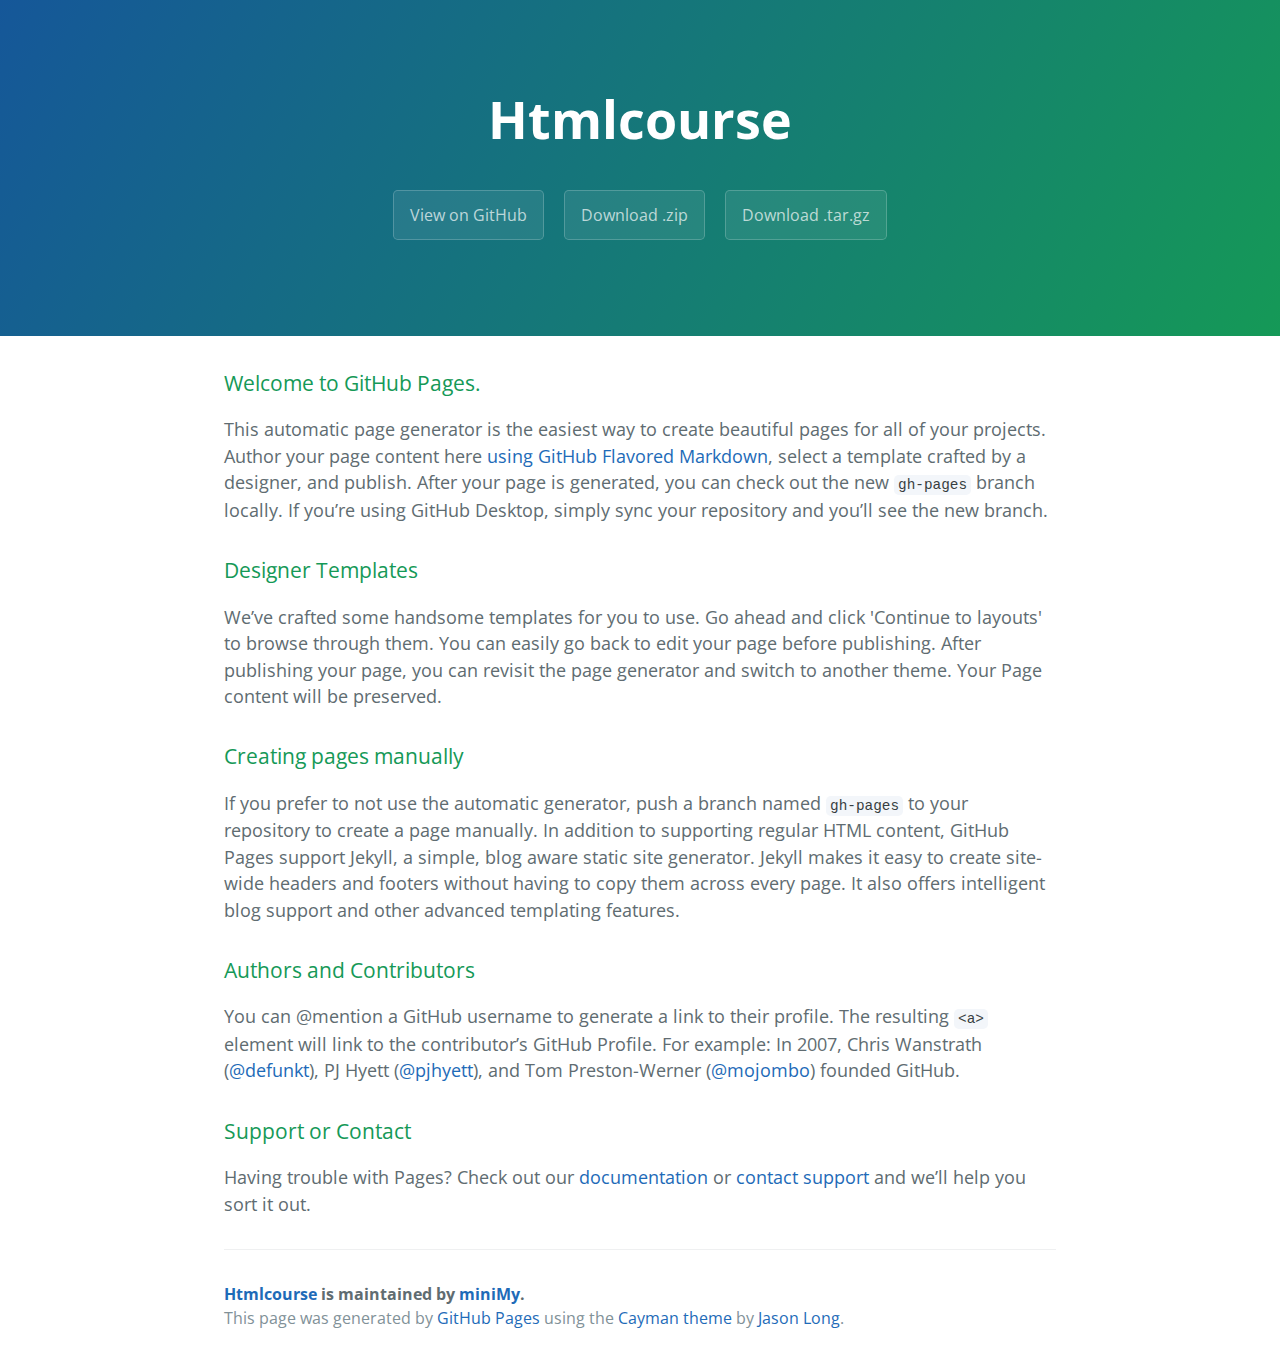
<file: index.html>
<!DOCTYPE html>
<html lang="en-us">
  <head>
    <meta charset="UTF-8">
    <title>Htmlcourse by miniMy</title>
    <meta name="viewport" content="width=device-width, initial-scale=1">
    <link rel="stylesheet" type="text/css" href="stylesheets/normalize.css" media="screen">
    <link href='https://fonts.googleapis.com/css?family=Open+Sans:400,700' rel='stylesheet' type='text/css'>
    <link rel="stylesheet" type="text/css" href="stylesheets/stylesheet.css" media="screen">
    <link rel="stylesheet" type="text/css" href="stylesheets/github-light.css" media="screen">
  </head>
  <body>
    <section class="page-header">
      <h1 class="project-name">Htmlcourse</h1>
      <h2 class="project-tagline"></h2>
      <a href="https://github.com/miniMy/HtmlCourse" class="btn">View on GitHub</a>
      <a href="https://github.com/miniMy/HtmlCourse/zipball/master" class="btn">Download .zip</a>
      <a href="https://github.com/miniMy/HtmlCourse/tarball/master" class="btn">Download .tar.gz</a>
    </section>

    <section class="main-content">
      <h3>
<a id="welcome-to-github-pages" class="anchor" href="#welcome-to-github-pages" aria-hidden="true"><span aria-hidden="true" class="octicon octicon-link"></span></a>Welcome to GitHub Pages.</h3>

<p>This automatic page generator is the easiest way to create beautiful pages for all of your projects. Author your page content here <a href="https://guides.github.com/features/mastering-markdown/">using GitHub Flavored Markdown</a>, select a template crafted by a designer, and publish. After your page is generated, you can check out the new <code>gh-pages</code> branch locally. If you’re using GitHub Desktop, simply sync your repository and you’ll see the new branch.</p>

<h3>
<a id="designer-templates" class="anchor" href="#designer-templates" aria-hidden="true"><span aria-hidden="true" class="octicon octicon-link"></span></a>Designer Templates</h3>

<p>We’ve crafted some handsome templates for you to use. Go ahead and click 'Continue to layouts' to browse through them. You can easily go back to edit your page before publishing. After publishing your page, you can revisit the page generator and switch to another theme. Your Page content will be preserved.</p>

<h3>
<a id="creating-pages-manually" class="anchor" href="#creating-pages-manually" aria-hidden="true"><span aria-hidden="true" class="octicon octicon-link"></span></a>Creating pages manually</h3>

<p>If you prefer to not use the automatic generator, push a branch named <code>gh-pages</code> to your repository to create a page manually. In addition to supporting regular HTML content, GitHub Pages support Jekyll, a simple, blog aware static site generator. Jekyll makes it easy to create site-wide headers and footers without having to copy them across every page. It also offers intelligent blog support and other advanced templating features.</p>

<h3>
<a id="authors-and-contributors" class="anchor" href="#authors-and-contributors" aria-hidden="true"><span aria-hidden="true" class="octicon octicon-link"></span></a>Authors and Contributors</h3>

<p>You can @mention a GitHub username to generate a link to their profile. The resulting <code>&lt;a&gt;</code> element will link to the contributor’s GitHub Profile. For example: In 2007, Chris Wanstrath (<a href="https://github.com/defunkt" class="user-mention">@defunkt</a>), PJ Hyett (<a href="https://github.com/pjhyett" class="user-mention">@pjhyett</a>), and Tom Preston-Werner (<a href="https://github.com/mojombo" class="user-mention">@mojombo</a>) founded GitHub.</p>

<h3>
<a id="support-or-contact" class="anchor" href="#support-or-contact" aria-hidden="true"><span aria-hidden="true" class="octicon octicon-link"></span></a>Support or Contact</h3>

<p>Having trouble with Pages? Check out our <a href="https://help.github.com/pages">documentation</a> or <a href="https://github.com/contact">contact support</a> and we’ll help you sort it out.</p>

      <footer class="site-footer">
        <span class="site-footer-owner"><a href="https://github.com/miniMy/HtmlCourse">Htmlcourse</a> is maintained by <a href="https://github.com/miniMy">miniMy</a>.</span>

        <span class="site-footer-credits">This page was generated by <a href="https://pages.github.com">GitHub Pages</a> using the <a href="https://github.com/jasonlong/cayman-theme">Cayman theme</a> by <a href="https://twitter.com/jasonlong">Jason Long</a>.</span>
      </footer>

    </section>

  
  </body>
</html>
</file>
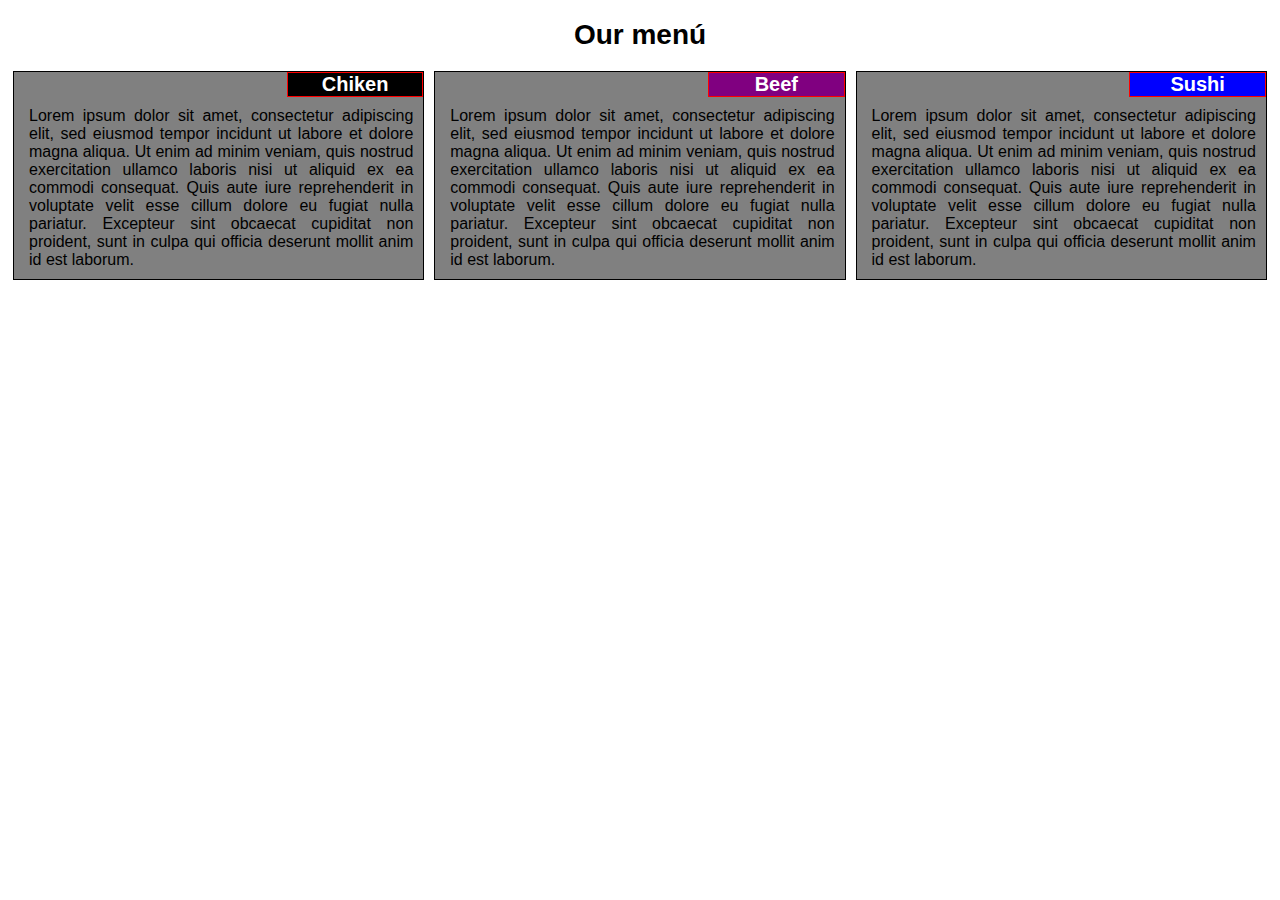
<file: Module2/Index.html>
<!DOCTYPE html>
<html>
<head>
<meta charset="utf-8">
<meta name="viewport" content="width=device-width, initial-scale=1">
<link rel="stylesheet" type="text/css" href="css\style.css">
	<title>Module 2 assignment</title>
</head>
<body>
  
   <h1>Our menú</h1>

	<div class="row">

	  	<div id="col1" class="col-lg-4 col-md-6 col-sm-12" >
	  		<div class="container">
				<div id="chicken" class="title" > 	  		
			  		<h2 >Chiken</h2>	  		
			  	</div>
				<div class="text">
					Lorem ipsum dolor sit amet, consectetur adipiscing elit, sed eiusmod tempor incidunt ut labore et dolore magna aliqua. Ut enim ad minim veniam, quis nostrud exercitation ullamco laboris nisi ut aliquid ex ea commodi consequat. Quis aute iure reprehenderit in voluptate velit esse cillum dolore eu fugiat nulla pariatur. Excepteur sint obcaecat cupiditat non proident, sunt in culpa qui officia deserunt mollit anim id est laborum.
					
			 	</div> 		
			  		
				
		 	</div>
	  	</div>

	  	<div id="col2" class="col-lg-4 col-md-6 col-sm-12" >
	  		<div class="container">
				<div id="beef" class="title" > 	  		
			  		<h2>Beef</h2>	  		
			  	</div>
			  	<div class="text">
					Lorem ipsum dolor sit amet, consectetur adipiscing elit, sed eiusmod tempor incidunt ut labore et dolore magna aliqua. Ut enim ad minim veniam, quis nostrud exercitation ullamco laboris nisi ut aliquid ex ea commodi consequat. Quis aute iure reprehenderit in voluptate velit esse cillum dolore eu fugiat nulla pariatur. Excepteur sint obcaecat cupiditat non proident, sunt in culpa qui officia deserunt mollit anim id est laborum.
					
				</div>
	  		</div>
		</div>
	  
	  	<div id="col3" class="col-lg-4 col-md-12 col-sm-12" >
			 <div class="container">	
			 	<div id="sushi" class="title" > 	  		
			  		<h2>Sushi</h2>	  		
			  	</div>
			  	<div class="text">
					Lorem ipsum dolor sit amet, consectetur adipiscing elit, sed eiusmod tempor incidunt ut labore et dolore magna aliqua. Ut enim ad minim veniam, quis nostrud exercitation ullamco laboris nisi ut aliquid ex ea commodi consequat. Quis aute iure reprehenderit in voluptate velit esse cillum dolore eu fugiat nulla pariatur. Excepteur sint obcaecat cupiditat non proident, sunt in culpa qui officia deserunt mollit anim id est laborum.
					
			  	</div>		
				  	  	
			</div>
		</div>
	</div>

</body>
</html>
</file>
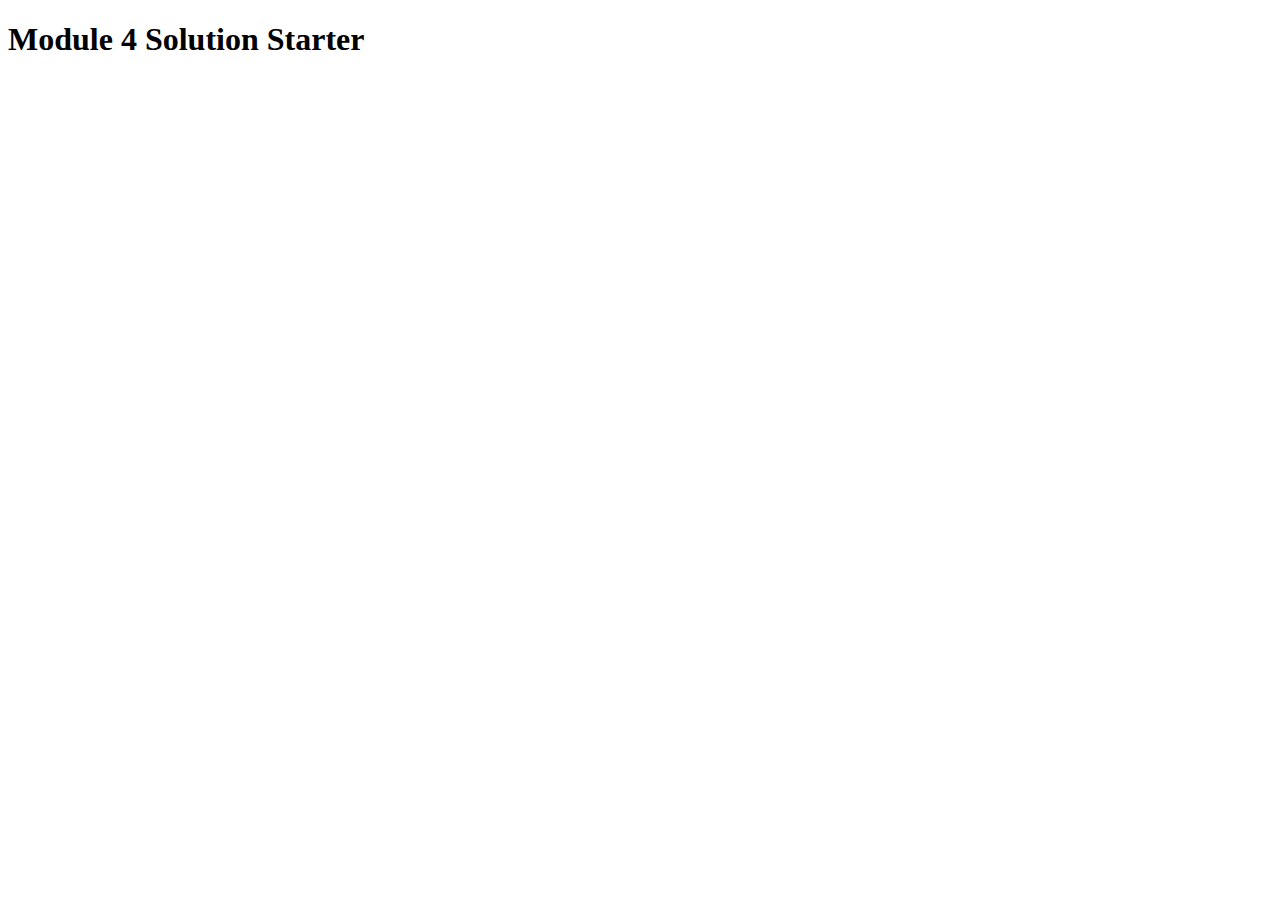
<file: module4/index.html>
<!DOCTYPE html>
<html>
<head>
  <meta charset="utf-8">
  <title>Module 4 Solution Starter</title>
  <script>
    var names = []; // DO NOT REMOVE
  </script>
  <script src="SpeakHello.js"></script>
  <script src="SpeakGoodBye.js"></script>
  <script src="script.js"></script>
</head>
<body>
  <h1>Module 4 Solution Starter</h1>
</body>
</html>
</file>
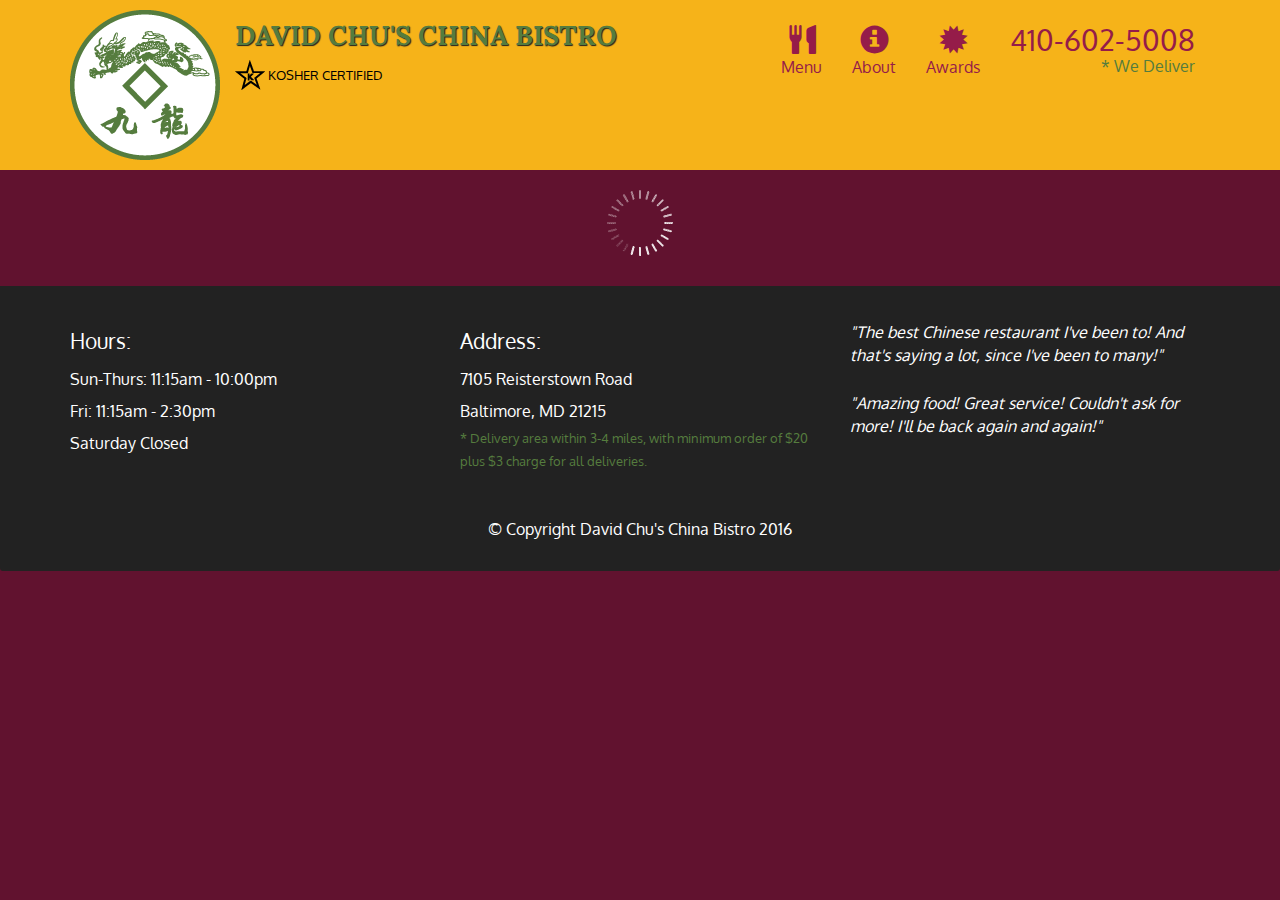
<file: module5/index.html>
<!doctype html>
<html lang="en">
  <head>
    <meta charset="utf-8">
    <meta http-equiv="X-UA-Compatible" content="IE=edge">
    <meta name="viewport" content="width=device-width, initial-scale=1">
    <title>David Chu's China Bistro</title>
    <link rel="stylesheet" href="css/bootstrap.min.css">
    <link rel="stylesheet" href="css/styles.css">
    <link href='https://fonts.googleapis.com/css?family=Oxygen:400,300,700' rel='stylesheet' type='text/css'>
    <link href='https://fonts.googleapis.com/css?family=Lora' rel='stylesheet' type='text/css'>
  </head>
<body>
  <header>
    <nav id="header-nav" class="navbar navbar-default">
      <div class="container">
        <div class="navbar-header">
          <a href="index.html" class="pull-left visible-md visible-lg">
            <div id="logo-img" alt="Logo image"></div>
          </a>

          <div class="navbar-brand">
            <a href="index.html"><h1>David Chu's China Bistro</h1></a>
            <p>
              <img src="images/star-k-logo.png" alt="Kosher certification">
              <span>Kosher Certified</span>
            </p>
          </div>

          <button id="navbarToggle" type="button" class="navbar-toggle collapsed" data-toggle="collapse" data-target="#collapsable-nav" aria-expanded="false">
            <span class="sr-only">Toggle navigation</span>
            <span class="icon-bar"></span>
            <span class="icon-bar"></span>
            <span class="icon-bar"></span>
          </button>
        </div>
        
        <div id="collapsable-nav" class="collapse navbar-collapse">
           <ul id="nav-list" class="nav navbar-nav navbar-right">
            <li id="navHomeButton" class="visible-xs active">
              <a href="index.html">
                <span class="glyphicon glyphicon-home"></span> Home</a>
            </li>
            <li id="navMenuButton">
              <a href="#" onclick="$dc.loadMenuCategories();">
                <span class="glyphicon glyphicon-cutlery"></span><br class="hidden-xs"> Menu</a>
            </li>
            <li>
              <a href="#">
                <span class="glyphicon glyphicon-info-sign"></span><br class="hidden-xs"> About</a>
            </li>
            <li>
              <a href="#">
                <span class="glyphicon glyphicon-certificate"></span><br class="hidden-xs"> Awards</a>
            </li>
            <li id="phone" class="hidden-xs">
              <a href="tel:410-602-5008">
                <span>410-602-5008</span></a><div>* We Deliver</div>
            </li>
          </ul><!-- #nav-list -->
        </div><!-- .collapse .navbar-collapse -->
      </div><!-- .container -->
    </nav><!-- #header-nav -->
  </header>

  <div id="call-btn" class="visible-xs">
    <a class="btn" href="tel:410-602-5008">
    <span class="glyphicon glyphicon-earphone"></span>
    410-602-5008
    </a>
  </div>
  <div id="xs-deliver" class="text-center visible-xs">* We Deliver</div>

  <div id="main-content" class="container"></div>

  <footer class="panel-footer">
    <div class="container">
      <div class="row">
        <section id="hours" class="col-sm-4">
          <span>Hours:</span><br>
          Sun-Thurs: 11:15am - 10:00pm<br>
          Fri: 11:15am - 2:30pm<br>
          Saturday Closed
          <hr class="visible-xs">
        </section>
        <section id="address" class="col-sm-4">
          <span>Address:</span><br>
          7105 Reisterstown Road<br>
          Baltimore, MD 21215
          <p>* Delivery area within 3-4 miles, with minimum order of $20 plus $3 charge for all deliveries.</p>
          <hr class="visible-xs">
        </section>
        <section id="testimonials" class="col-sm-4">
          <p>"The best Chinese restaurant I've been to! And that's saying a lot, since I've been to many!"</p>
          <p>"Amazing food! Great service! Couldn't ask for more! I'll be back again and again!"</p>
        </section>
      </div>
      <div class="text-center">&copy; Copyright David Chu's China Bistro 2016</div>
    </div>
  </footer>

  <!-- jQuery (Bootstrap JS plugins depend on it) -->
  <script src="js/jquery-2.1.4.min.js"></script>
  <script src="js/bootstrap.min.js"></script>
  <script src="js/ajax-utils.js"></script>
  <script src="js/script.js"></script>
</body>
</html>
</file>
<file: stylesheets/stylesheet.css>
* {
  box-sizing: border-box; }

body {
  padding: 0;
  margin: 0;
  font-family: "Open Sans", "Helvetica Neue", Helvetica, Arial, sans-serif;
  font-size: 16px;
  line-height: 1.5;
  color: #606c71; }

a {
  color: #1e6bb8;
  text-decoration: none; }
  a:hover {
    text-decoration: underline; }

.btn {
  display: inline-block;
  margin-bottom: 1rem;
  color: rgba(255, 255, 255, 0.7);
  background-color: rgba(255, 255, 255, 0.08);
  border-color: rgba(255, 255, 255, 0.2);
  border-style: solid;
  border-width: 1px;
  border-radius: 0.3rem;
  transition: color 0.2s, background-color 0.2s, border-color 0.2s; }
  .btn + .btn {
    margin-left: 1rem; }

.btn:hover {
  color: rgba(255, 255, 255, 0.8);
  text-decoration: none;
  background-color: rgba(255, 255, 255, 0.2);
  border-color: rgba(255, 255, 255, 0.3); }

@media screen and (min-width: 64em) {
  .btn {
    padding: 0.75rem 1rem; } }

@media screen and (min-width: 42em) and (max-width: 64em) {
  .btn {
    padding: 0.6rem 0.9rem;
    font-size: 0.9rem; } }

@media screen and (max-width: 42em) {
  .btn {
    display: block;
    width: 100%;
    padding: 0.75rem;
    font-size: 0.9rem; }
    .btn + .btn {
      margin-top: 1rem;
      margin-left: 0; } }

.page-header {
  color: #fff;
  text-align: center;
  background-color: #159957;
  background-image: linear-gradient(120deg, #155799, #159957); }

@media screen and (min-width: 64em) {
  .page-header {
    padding: 5rem 6rem; } }

@media screen and (min-width: 42em) and (max-width: 64em) {
  .page-header {
    padding: 3rem 4rem; } }

@media screen and (max-width: 42em) {
  .page-header {
    padding: 2rem 1rem; } }

.project-name {
  margin-top: 0;
  margin-bottom: 0.1rem; }

@media screen and (min-width: 64em) {
  .project-name {
    font-size: 3.25rem; } }

@media screen and (min-width: 42em) and (max-width: 64em) {
  .project-name {
    font-size: 2.25rem; } }

@media screen and (max-width: 42em) {
  .project-name {
    font-size: 1.75rem; } }

.project-tagline {
  margin-bottom: 2rem;
  font-weight: normal;
  opacity: 0.7; }

@media screen and (min-width: 64em) {
  .project-tagline {
    font-size: 1.25rem; } }

@media screen and (min-width: 42em) and (max-width: 64em) {
  .project-tagline {
    font-size: 1.15rem; } }

@media screen and (max-width: 42em) {
  .project-tagline {
    font-size: 1rem; } }

.main-content :first-child {
  margin-top: 0; }
.main-content img {
  max-width: 100%; }
.main-content h1, .main-content h2, .main-content h3, .main-content h4, .main-content h5, .main-content h6 {
  margin-top: 2rem;
  margin-bottom: 1rem;
  font-weight: normal;
  color: #159957; }
.main-content p {
  margin-bottom: 1em; }
.main-content code {
  padding: 2px 4px;
  font-family: Consolas, "Liberation Mono", Menlo, Courier, monospace;
  font-size: 0.9rem;
  color: #383e41;
  background-color: #f3f6fa;
  border-radius: 0.3rem; }
.main-content pre {
  padding: 0.8rem;
  margin-top: 0;
  margin-bottom: 1rem;
  font: 1rem Consolas, "Liberation Mono", Menlo, Courier, monospace;
  color: #567482;
  word-wrap: normal;
  background-color: #f3f6fa;
  border: solid 1px #dce6f0;
  border-radius: 0.3rem; }
  .main-content pre > code {
    padding: 0;
    margin: 0;
    font-size: 0.9rem;
    color: #567482;
    word-break: normal;
    white-space: pre;
    background: transparent;
    border: 0; }
.main-content .highlight {
  margin-bottom: 1rem; }
  .main-content .highlight pre {
    margin-bottom: 0;
    word-break: normal; }
.main-content .highlight pre, .main-content pre {
  padding: 0.8rem;
  overflow: auto;
  font-size: 0.9rem;
  line-height: 1.45;
  border-radius: 0.3rem; }
.main-content pre code, .main-content pre tt {
  display: inline;
  max-width: initial;
  padding: 0;
  margin: 0;
  overflow: initial;
  line-height: inherit;
  word-wrap: normal;
  background-color: transparent;
  border: 0; }
  .main-content pre code:before, .main-content pre code:after, .main-content pre tt:before, .main-content pre tt:after {
    content: normal; }
.main-content ul, .main-content ol {
  margin-top: 0; }
.main-content blockquote {
  padding: 0 1rem;
  margin-left: 0;
  color: #819198;
  border-left: 0.3rem solid #dce6f0; }
  .main-content blockquote > :first-child {
    margin-top: 0; }
  .main-content blockquote > :last-child {
    margin-bottom: 0; }
.main-content table {
  display: block;
  width: 100%;
  overflow: auto;
  word-break: normal;
  word-break: keep-all; }
  .main-content table th {
    font-weight: bold; }
  .main-content table th, .main-content table td {
    padding: 0.5rem 1rem;
    border: 1px solid #e9ebec; }
.main-content dl {
  padding: 0; }
  .main-content dl dt {
    padding: 0;
    margin-top: 1rem;
    font-size: 1rem;
    font-weight: bold; }
  .main-content dl dd {
    padding: 0;
    margin-bottom: 1rem; }
.main-content hr {
  height: 2px;
  padding: 0;
  margin: 1rem 0;
  background-color: #eff0f1;
  border: 0; }

@media screen and (min-width: 64em) {
  .main-content {
    max-width: 64rem;
    padding: 2rem 6rem;
    margin: 0 auto;
    font-size: 1.1rem; } }

@media screen and (min-width: 42em) and (max-width: 64em) {
  .main-content {
    padding: 2rem 4rem;
    font-size: 1.1rem; } }

@media screen and (max-width: 42em) {
  .main-content {
    padding: 2rem 1rem;
    font-size: 1rem; } }

.site-footer {
  padding-top: 2rem;
  margin-top: 2rem;
  border-top: solid 1px #eff0f1; }

.site-footer-owner {
  display: block;
  font-weight: bold; }

.site-footer-credits {
  color: #819198; }

@media screen and (min-width: 64em) {
  .site-footer {
    font-size: 1rem; } }

@media screen and (min-width: 42em) and (max-width: 64em) {
  .site-footer {
    font-size: 1rem; } }

@media screen and (max-width: 42em) {
  .site-footer {
    font-size: 0.9rem; } }
</file>
<file: stylesheets/github-light.css>
/*
The MIT License (MIT)

Copyright (c) 2016 GitHub, Inc.

Permission is hereby granted, free of charge, to any person obtaining a copy
of this software and associated documentation files (the "Software"), to deal
in the Software without restriction, including without limitation the rights
to use, copy, modify, merge, publish, distribute, sublicense, and/or sell
copies of the Software, and to permit persons to whom the Software is
furnished to do so, subject to the following conditions:

The above copyright notice and this permission notice shall be included in all
copies or substantial portions of the Software.

THE SOFTWARE IS PROVIDED "AS IS", WITHOUT WARRANTY OF ANY KIND, EXPRESS OR
IMPLIED, INCLUDING BUT NOT LIMITED TO THE WARRANTIES OF MERCHANTABILITY,
FITNESS FOR A PARTICULAR PURPOSE AND NONINFRINGEMENT. IN NO EVENT SHALL THE
AUTHORS OR COPYRIGHT HOLDERS BE LIABLE FOR ANY CLAIM, DAMAGES OR OTHER
LIABILITY, WHETHER IN AN ACTION OF CONTRACT, TORT OR OTHERWISE, ARISING FROM,
OUT OF OR IN CONNECTION WITH THE SOFTWARE OR THE USE OR OTHER DEALINGS IN THE
SOFTWARE.

*/

.pl-c /* comment */ {
  color: #969896;
}

.pl-c1 /* constant, variable.other.constant, support, meta.property-name, support.constant, support.variable, meta.module-reference, markup.raw, meta.diff.header */,
.pl-s .pl-v /* string variable */ {
  color: #0086b3;
}

.pl-e /* entity */,
.pl-en /* entity.name */ {
  color: #795da3;
}

.pl-smi /* variable.parameter.function, storage.modifier.package, storage.modifier.import, storage.type.java, variable.other */,
.pl-s .pl-s1 /* string source */ {
  color: #333;
}

.pl-ent /* entity.name.tag */ {
  color: #63a35c;
}

.pl-k /* keyword, storage, storage.type */ {
  color: #a71d5d;
}

.pl-s /* string */,
.pl-pds /* punctuation.definition.string, string.regexp.character-class */,
.pl-s .pl-pse .pl-s1 /* string punctuation.section.embedded source */,
.pl-sr /* string.regexp */,
.pl-sr .pl-cce /* string.regexp constant.character.escape */,
.pl-sr .pl-sre /* string.regexp source.ruby.embedded */,
.pl-sr .pl-sra /* string.regexp string.regexp.arbitrary-repitition */ {
  color: #183691;
}

.pl-v /* variable */ {
  color: #ed6a43;
}

.pl-id /* invalid.deprecated */ {
  color: #b52a1d;
}

.pl-ii /* invalid.illegal */ {
  color: #f8f8f8;
  background-color: #b52a1d;
}

.pl-sr .pl-cce /* string.regexp constant.character.escape */ {
  font-weight: bold;
  color: #63a35c;
}

.pl-ml /* markup.list */ {
  color: #693a17;
}

.pl-mh /* markup.heading */,
.pl-mh .pl-en /* markup.heading entity.name */,
.pl-ms /* meta.separator */ {
  font-weight: bold;
  color: #1d3e81;
}

.pl-mq /* markup.quote */ {
  color: #008080;
}

.pl-mi /* markup.italic */ {
  font-style: italic;
  color: #333;
}

.pl-mb /* markup.bold */ {
  font-weight: bold;
  color: #333;
}

.pl-md /* markup.deleted, meta.diff.header.from-file */ {
  color: #bd2c00;
  background-color: #ffecec;
}

.pl-mi1 /* markup.inserted, meta.diff.header.to-file */ {
  color: #55a532;
  background-color: #eaffea;
}

.pl-mdr /* meta.diff.range */ {
  font-weight: bold;
  color: #795da3;
}

.pl-mo /* meta.output */ {
  color: #1d3e81;
}
</file>
<file: module5/css/styles.css>
body {
  font-size: 16px;
  color: #fff;
  background-color: #61122f;
  font-family: 'Oxygen', sans-serif;
}

/** HEADER **/
#header-nav {
  background-color: #f6b319;
  border-radius: 0;
  border: 0;
}

#logo-img {
  background: url('../images/restaurant-logo_large.png') no-repeat;
  width: 150px;
  height: 150px;
  margin: 10px 15px 10px 0;
}

.navbar-brand {
  padding-top: 25px;
}
.navbar-brand h1 { /* Restaurant name */
  font-family: 'Lora', serif;
  color: #557c3e;
  font-size: 1.5em;
  text-transform: uppercase;
  font-weight: bold;
  text-shadow: 1px 1px 1px #222;
  margin-top: 0;
  margin-bottom: 0;
  line-height: .75;
}
.navbar-brand a:hover, .navbar-brand a:focus {
  text-decoration: none;
}
.navbar-brand p { /* Kosher cert */
  color: #000;
  text-transform: uppercase;
  font-size: .7em;
  margin-top: 15px;
}
.navbar-brand p span { /* Star-K */
  vertical-align: middle;
}

#nav-list {
  margin-top: 10px;
}
#nav-list a {
  color: #951C49;
  text-align: center;
}
#nav-list a:hover {
  background: #E7E7E7;
}
#nav-list a span {
  font-size: 1.8em;
}

#phone {
  margin-top: 5px;
}
#phone a { /* Phone number */
  text-align: right;
  padding-bottom: 0;
}
#phone div { /* We Deliver */
  color: #557c3e;
  text-align: right;
  padding-right: 15px;
}

.navbar-header button.navbar-toggle, .navbar-header .icon-bar {
  border: 1px solid #61122f;
}
.navbar-header button.navbar-toggle {
  clear: both;
  margin-top: -30px;
}
/* END HEADER */

/* FOOTER */
.panel-footer {
  margin-top: 30px;
  padding-top: 35px;
  padding-bottom: 30px;
  background-color: #222;
  border-top: 0;
}
.panel-footer div.row {
  margin-bottom: 35px;
}
#hours, #address {
  line-height: 2;
}
#hours > span, #address > span {
  font-size: 1.3em;
}
#address p {
  color: #557c3e;
  font-size: .8em;
  line-height: 1.8;
}
#testimonials {
  font-style: italic;
}
#testimonials p:nth-child(2) {
  margin-top: 25px;
}
/* END FOOTER */



/* HOME PAGE */
.container .jumbotron {
  box-shadow: 0 0 50px #3F0C1F;
  border: 2px solid #3F0C1F;
}

#menu-tile, #specials-tile, #map-tile {
  height: 250px;
  width: 100%;
  margin-bottom: 15px;
  position: relative;
  border: 2px solid #3F0C1F;
  overflow: hidden;
}
#menu-tile:hover, #specials-tile:hover, #map-tile:hover {
  box-shadow: 0 1px 5px 1px #cccccc;
}
#menu-tile {
  background: url('../images/menu-tile.jpg') no-repeat;
  background-position: center;
}
#specials-tile {
  background: url('../images/specials-tile.jpg') no-repeat;
  background-position: center;
}
#menu-tile span, #specials-tile span, #map-tile span {
  position: absolute;
  bottom: 0;
  right: 0;
  width: 100%;
  text-align: center;
  font-size: 1.6em;
  text-transform: uppercase;
  background-color: #000;
  color: #fff;
  opacity: .8;
}
/* END HOME PAGE */

/* MENU CATEGORIES PAGE */
.category-tile { 
  position: relative;
  border: 2px solid #3F0C1F;
  overflow: hidden;
  width: 200px;
  height: 200px;
  margin: 0 auto 15px;
}
.category-tile span {
  position: absolute;
  bottom: 0;
  right: 0;
  width: 100%;
  text-align: center;
  font-size: 1.2em;
  text-transform: uppercase;
  background-color: #000;
  color: #fff;
  opacity: .8;
}
.category-tile:hover {
  box-shadow: 0 1px 5px 1px #cccccc;
}

#menu-categories-title + div {
  margin-bottom: 50px;
}
/* END MENU CATEGORIES PAGE */

/* SINGLE CATEGORY PAGE */
.menu-item-tile {
  margin-bottom: 25px;
}
.menu-item-tile hr {
  width: 80%;
}
.menu-item-tile .menu-item-price {
  font-size: 1.1em;
  text-align: right;
  margin-top: -15px;
  margin-right: -15px;
}
.menu-item-tile .menu-item-price span {
  font-size: .6em;
}
.menu-item-photo {
  position: relative;
  border: 2px solid #3F0C1F; 
  overflow: hidden;
  padding: 0;
  margin-right: -15px;
  margin-left: auto;
  margin-bottom: 20px;
  max-width: 250px;
}
.menu-item-photo div {
  position: absolute;
  bottom: 0;
  right: 0;
  width: 80px;
  background-color: #557c3e;
  text-align: center;
}
.menu-item-description {
  padding-right: 30px;
}
h3.menu-item-title {
  margin: 0 0 10px;
}
.menu-item-details {
  font-size: .9em;
  font-style: italic;
}
/* END SINGLE CATEGORY PAGE */


/********** Large devices only **********/
@media (min-width: 1200px) {
  .container .jumbotron {
    background: url('../images/jumbotron_1200.jpg') no-repeat;
    height: 675px;
  }
}

/********** Medium devices only **********/
@media (min-width: 992px) and (max-width: 1199px) {
  /* Header */
  #logo-img {
    background: url('../images/restaurant-logo_medium.png') no-repeat;
    width: 100px;
    height: 100px;
    margin: 5px 5px 5px 0;
  }
  /* End Header */

  /* Home Page */
  .container .jumbotron {
    background: url('../images/jumbotron_992.jpg') no-repeat;
    height: 558px;
  }
  /* End Home Page */
}

/********** Small devices only **********/
@media (min-width: 768px) and (max-width: 991px) {
  /* Home Page */
  .container .jumbotron {
    background: url('../images/jumbotron_768.jpg') no-repeat;
    height: 432px;
  }
  /* End Home Page */
}

/********** Extra small devices only **********/
@media (max-width: 767px) {
  /* Header */
  .navbar-brand {
    padding-top: 10px;
    height: 80px;
  }
  .navbar-brand h1 { /* Restaurant name */
    padding-top: 10px;
    font-size: 5vw; /* 1vw = 1% of viewport width */
  }
  .navbar-brand p { /* Kosher cert */
    font-size: .6em;
    margin-top: 12px;
  }
  .navbar-brand p img { /* Star-K */
    height: 20px;
  }

  #collapsable-nav a { /* Collapsed nav menu text */
    font-size: 1.2em;
  }
  #collapsable-nav a span { /* Collapsed nav menu glyph */
    font-size: 1em;
    margin-right: 5px;
  }

  #call-btn > a {
    font-size: 1.5em;
    display: block;
    margin: 0 20px;
    padding: 10px;
    border: 2px solid #fff;
    background-color: #f6b319;
    color: #951c49;
  }
  #xs-deliver {
    margin-top: 5px;
    font-size: .7em;
    letter-spacing: .1em;
    text-transform: uppercase;
  }
  /* End Header */

  /* Footer */
  .panel-footer section {
    margin-bottom: 30px;
    text-align: center;
  }
  .panel-footer section:nth-child(3) {
    margin-bottom: 0; /* margin already exists on the whole row */
  }
  .panel-footer section hr {
    width: 50%;
  }
  /* End Footer */

  /* Home Page */
  .container .jumbotron {
    margin-top: 30px;
    padding: 0;
  }
  #menu-tile, #specials-tile {
    width: 360px;
    margin: 0 auto 15px;
  }

  .menu-item-photo {
    margin-right: auto;
  }
  .menu-item-tile .menu-item-price {
    text-align: center;
  }
  .menu-item-description {
    text-align: center;;
  }
}


/********** Super extra small devices Only :-) (e.g., iPhone 4) **********/
@media (max-width: 479px) {
  /* Header */
  .navbar-brand h1 { /* Restaurant name */
    padding-top: 5px;
    font-size: 6vw;
  }
  /* End Header */
  
  /* Home page */
  #menu-tile, #specials-tile {
    width: 280px;
    margin: 0 auto 15px;
  }

  .col-xxs-12 {
    position: relative;
    min-height: 1px;
    padding-right: 15px;
    padding-left: 15px;
    float: left;
    width: 100%;
  }
}
</file>
